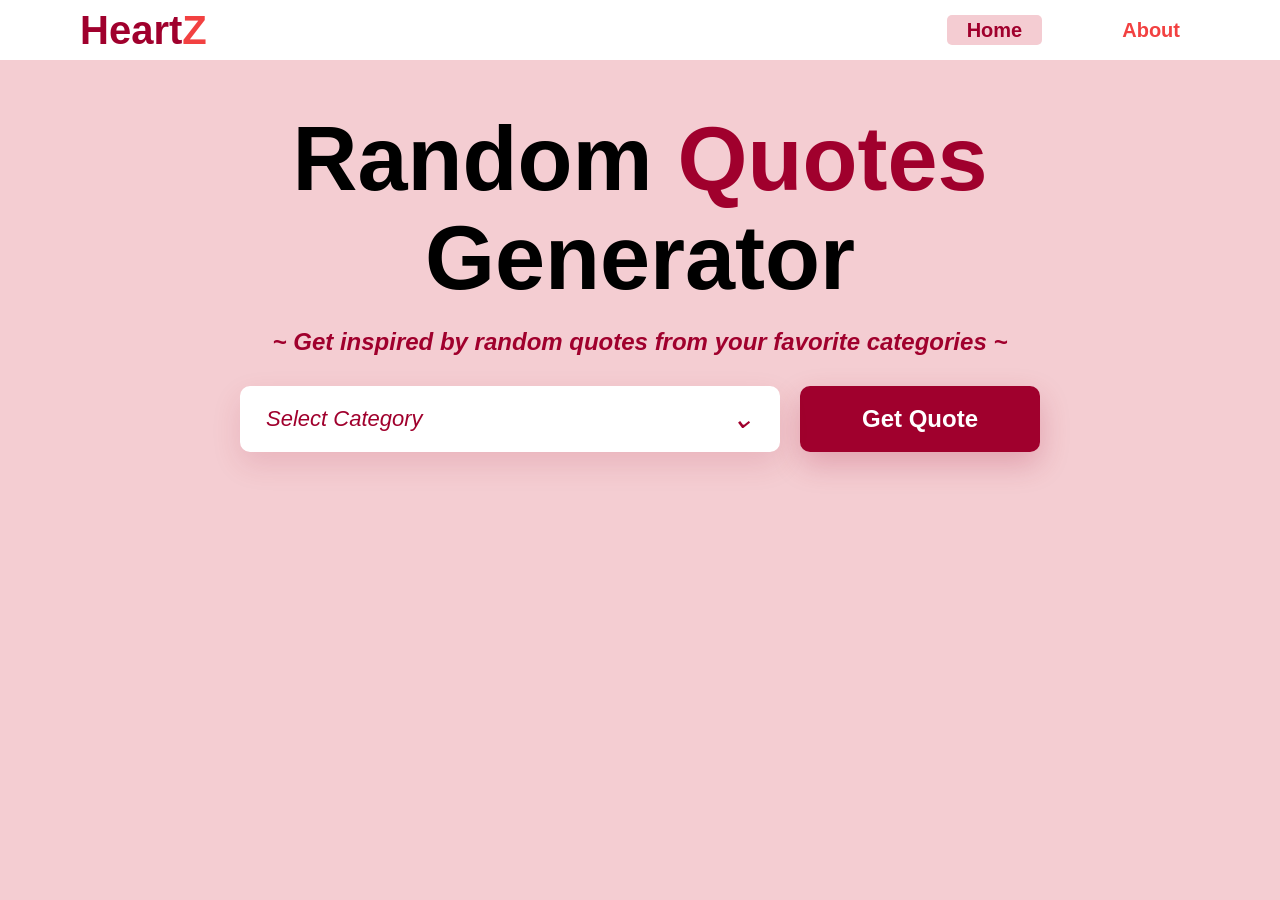
<file: index.html>
<!DOCTYPE html>
<html lang="en">
<head>
    <meta charset="UTF-8">
    <meta name="viewport" content="width=device-width, initial-scale=1.0">
    <title>HeartZ</title>

    <link rel="stylesheet" href="style.css">
</head>
<body>

    <div class="container">

        <!-- NAVBAR -->
        <nav>

            <div class="logo">
                <h1>Heart<span>Z</span></h1>
            </div>

            <ul>
                <li>
                    <a href="index.html" class="active">Home</a>
                </li>
                <li>
                    <a href="about.html">About</a>
                </li>
            </ul>

        </nav>

        <!-- HERO -->
        <section class="hero">

            <h1>
                Random <span>Quotes</span><br>
                Generator
            </h1>

            <h3>
                ~ Get inspired by random quotes from your favorite categories ~
            </h3>

            <!-- QUOTE CONTROLS -->
            <div class="quote_controls">

                <div class="dropdown">

                    <button class="dropdown_btn" type="button">
                        <span>Select Category</span>
                        <span class="dropdown_arrow">⌄</span>
                    </button>
                    <ul class="dropdown_menu">
                        <li data-category="jawa">Jawa</li>
                        <li data-category="english">English</li>
                        <li data-category="indonesia">Indonesian</li>
                        <li data-category="bollywood">Bollywood</li>
                        <li data-category="arab">Arab</li>
                    </ul>
                </div>

                <!-- GENERATE BUTTON -->
                <button class="generate_btn">
                    Get Quote
                </button>

            </div>

            <!-- OVERLAY -->

            <div class="overlay hidden">

                <div class="quote_modal">

                    <!-- CLOSE BUTTON -->
                    <span class="close_btn">×</span>

                    <!-- QUOTE -->
                    <h2 class="modal_quote">
                        "Your quote will appear here"
                    </h2>

                    <!-- AUTHOR -->
                    <p class="modal_author">
                        Taylor Swift - White Horse
                    </p>

                    <!-- ACTION BUTTONS -->
                    <div class="modal_buttons">

                        <button>Dislike</button>
                        <button>Like</button>

                    </div>

                </div>

            </div>


        </section>

    </div>

    <script src="quotes.js"></script>
    <script src="script.js"></script>

</body>
</html>
</file>
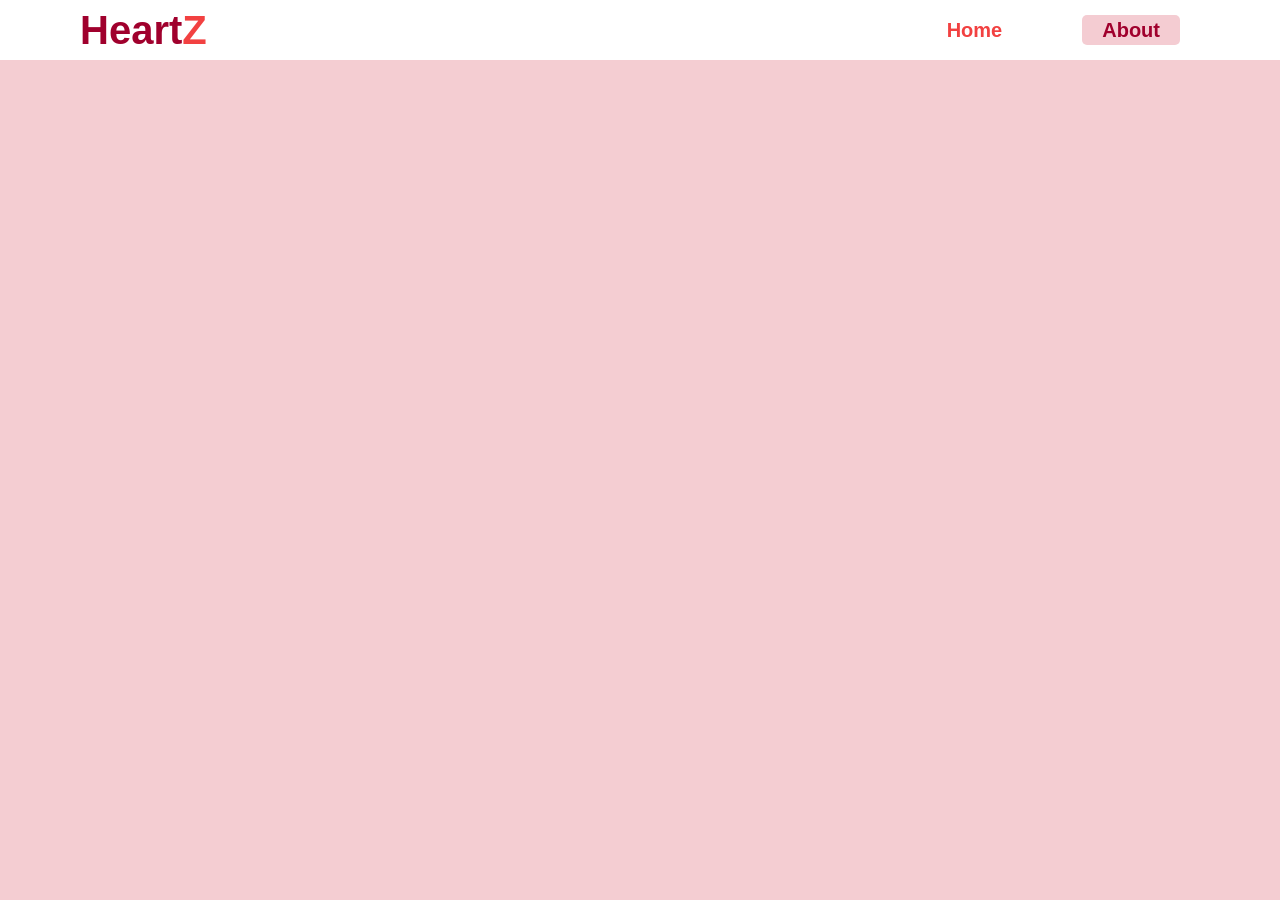
<file: about.html>
<!DOCTYPE html>
<html lang="en">
<head>
    <meta charset="UTF-8">
    <meta name="viewport" content="width=device-width, initial-scale=1.0">
    <title>HeartZ - About</title>

    <link rel="stylesheet" href="about.css">
</head>
<body>
    <div class="container">

        <!-- NAVBAR -->
        <nav>

            <div class="logo">
                <h1>Heart<span>Z</span></h1>
            </div>

            <ul>
                <li>
                    <a href="index.html">Home</a>
                </li>
                <li>
                    <a href="about.html" class="active">About</a>
                </li>
            </ul>

        </nav>

        <!-- <script src="about.js"></script> -->
</body>
</html>
</file>
<file: style.css>
* {
    margin: 0;
    padding: 0;
    box-sizing: border-box;
    font-family: Arial, Helvetica, sans-serif;
}

body {
    background: #f4cdd2;
}

.container {
    width: 100%;
    min-height: 100vh;
}

/* NAVBAR */

nav {
    width: 100%;
    height: 60px;
    background: white;

    display: flex;
    justify-content: space-between;
    align-items: center;

    padding: 0 80px;
}

.logo h1 {
    color: #a0002d;
    font-size: 40px;
}

.logo h1 span {
    color: #f24141;
}

nav ul {
    display: flex;
    gap: 60px;
    list-style: none;
}

nav ul li {
    font-size: 20px;
    font-weight: bold;
    cursor: pointer;
}

ul {
    list-style: none;
}

li {
    display: inline;
    margin-right: 20px;
}

a {
    text-decoration: none;
    color: #F24141;
    transition: 0.3s;
}

a:hover {
    color: #a0002d;
}

/* link aktif */
a.active {
    color: #a0002d;
    background-color: #F4CCD2;
    padding: 4px 20px;
    border-radius: 5px;
}

/* HERO */

.hero {
    width: 100%;
    text-align: center;
    padding-top: 50px;
}

.hero h1 {
    font-size: 90px;
    line-height: 1.1;
}

.hero h1 span {
    color: #a0002d;
}

.hero h3 {
    font-size: 24px;
    margin-top: 20px;
    color: #a0002d;
    font-style: italic;
}

/* QUOTE CONTROLS */

.quote_controls {
    margin-top: 30px;

    display: flex;
    justify-content: center;
    align-items: center;
    gap: 20px;
}

.dropdown {
    position: relative;
}

.dropdown_btn {
    width: 540px;
    height: 66px;

    border: 2px solid #ffffff;
    border-radius: 10px;

    background: white;
    color: #a0002d;
    font-style: italic;

    display: flex;
    justify-content: space-between;
    align-items: center;

    padding: 0 24px;

    font-size: 22px;
    
    text-align: left;

    cursor: pointer;

    box-shadow: 0 12px 30px rgba(160, 0, 45, 0.12);
}

.dropdown_arrow {
    font-size: 28px;
    line-height: 1;

    transition: 0.3s;
}

.dropdown_btn.active .dropdown_arrow {
    transform: rotate(180deg);
}

/* MENU */

.dropdown_menu {
    position: absolute;

    top: 72px;
    left: 0;

    width: 540px;
    background: white;

    border-radius: 10px;
    list-style: none;
    overflow: hidden;
    display: none;

    box-shadow: 0 18px 35px rgba(160, 0, 45, 0.18);
}

/* ACTIVE MENU */

.dropdown_menu.show {
    display: block;
}

/* ITEM */

.dropdown_menu li {
    display: block;

    padding: 18px 24px;
    margin-right: 0;

    font-size: 20px;
    text-align: left;
    color: #a0002d;

    cursor: pointer;

    transition: 0.3s;
}

.dropdown_menu li:hover {
    background: #a0002d;

    color: white;
}

/* GENERATE BUTTON */

.generate_btn {
    width: 240px;
    height: 66px;

    border: none;
    border-radius: 10px;

    background: #a0002d;
    color: white;

    font-size: 24px;
    font-weight: bold;

    cursor: pointer;

    box-shadow: 0 12px 30px rgba(160, 0, 45, 0.22);
}

/* OVERLAY */

.overlay {
    position: fixed;

    top: 0;
    left: 0;

    width: 100%;
    height: 100vh;

    background: rgba(255, 255, 255, 0.35);

    backdrop-filter: blur(12px);

    display: flex;
    justify-content: center;
    align-items: center;

    z-index: 100;
}

/* HIDDEN */

.hidden {
    display: none;
}

/* MODAL */

.quote_modal {
    width: 700px;

    padding: 50px;

    border-radius: 30px;

    position: relative;

    text-align: center;

    background: rgba(255, 255, 255, 0.15);

    backdrop-filter: blur(20px);

    border: 1px solid rgba(255, 255, 255, 0.2);

    box-shadow:
        0 8px 32px rgba(0, 0, 0, 0.2);

    overflow: hidden;
}

/* CLOSE BUTTON */

.close_btn {
    position: absolute;

    top: 20px;
    right: 30px;

    font-size: 40px;

    cursor: pointer;

    color: #a0002d;
}

/* MODAL QUOTE */

.modal_quote {
    font-size: 42px;

    line-height: 1.5;

    color: black;

    margin-top: 40px;

    font-weight: bold;
}

/* AUTHOR */

.modal_author {
    margin-top: 30px;

    color: rgba(180, 23, 23, 0.8);

    font-size: 24px;

    font-style: italic;
}

/* BUTTONS */

.modal_buttons {
    margin-top: 50px;

    display: flex;
    justify-content: center;
    gap: 40px;
}

.modal_buttons button {
    width: 180px;
    height: 60px;

    border: none;
    border-radius: 16px;
    background: #f4c9ca;
    color: #a0002d;

    backdrop-filter: blur(10px);

    font-size: 20px;

    cursor: pointer;

    transition: 0.3s;
}

.modal_buttons button:hover {
    transform: scale(1.05);

    background: #a0002d;
    color: white;
}

@media (max-width: 760px) {
    nav {
        padding: 0 24px;
    }

    .hero h1 {
        font-size: 58px;
    }

    .hero h3 {
        font-size: 18px;
        padding: 0 24px;
    }

    .quote_controls {
        flex-direction: column;
        padding: 0 24px;
    }

    .dropdown,
    .dropdown_btn,
    .dropdown_menu,
    .generate_btn {
        width: 100%;
        max-width: 360px;
    }
}
</file>
<file: about.css>
* {
    margin: 0;
    padding: 0;
    box-sizing: border-box;
    font-family: Arial, Helvetica, sans-serif;
}

body {
    background: #f4cdd2;
}

.container {
    width: 100%;
    min-height: 100vh;
}

/* Navbar */
nav {
    width: 100%;
    height: 60px;
    background: white;

    display: flex;
    justify-content: space-between;
    align-items: center;

    padding: 0 80px;
}

.logo h1 {
    color: #a0002d;
    font-size: 40px;
}

.logo h1 span {
    color: #f24141;
}

nav ul {
    display: flex;
    gap: 60px;
    list-style: none;
}

nav ul li {
    font-size: 20px;
    font-weight: bold;
    cursor: pointer;
}

ul {
    list-style: none;
}

li {
    display: inline;
    margin-right: 20px;
}

a {
    text-decoration: none;
    color: #F24141;
    transition: 0.3s;
}

a:hover {
    color: #a0002d;
}

/* link aktif */
a.active {
    color: #a0002d;
    background-color: #F4CCD2;
    padding: 4px 20px;
    border-radius: 5px;
}
</file>
